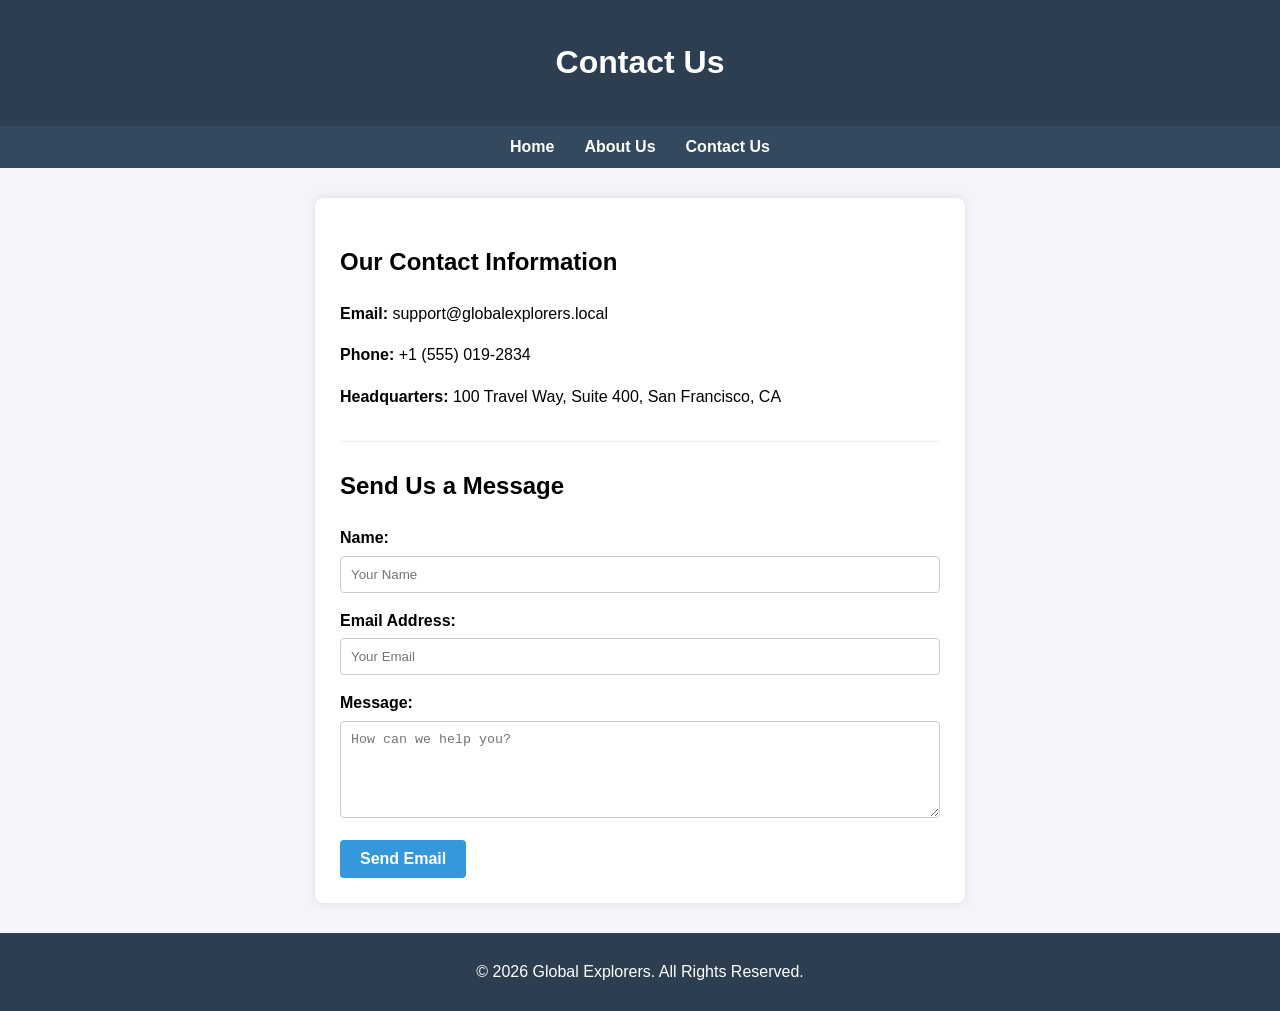
<file: contact.html>
<!DOCTYPE html>
<html lang="en">
<head>
    <meta charset="UTF-8">
    <meta name="viewport" content="width=device-width, initial-scale=1.0">
    <title>Contact Us - Travel Recommendations</title>
    <style>
        body { font-family: Arial, sans-serif; line-height: 1.6; margin: 0; padding: 0; background-color: #f4f4f9; }
        header { background: #2c3e50; color: #fff; padding: 1rem; text-align: center; }
        nav { display: flex; justify-content: center; background: #34495e; padding: 0.5rem; }
        nav a { color: white; margin: 0 15px; text-decoration: none; font-weight: bold; }
        nav a:hover { text-decoration: underline; }
        .container { max-width: 600px; margin: 30px auto; background: white; padding: 25px; border-radius: 8px; box-shadow: 0 0 10px rgba(0,0,0,0.1); }
        .form-group { margin-bottom: 15px; }
        .form-group label { display: block; margin-bottom: 5px; font-weight: bold; }
        .form-group input, .form-group textarea { width: 100%; padding: 10px; border: 1px solid #ccc; border-radius: 4px; box-sizing: border-box; }
        .btn-submit { background-color: #3498db; color: white; padding: 10px 20px; border: none; border-radius: 4px; cursor: pointer; font-size: 16px; font-weight: bold; }
        .btn-submit:hover { background-color: #2980b9; }
        .contact-info { margin-bottom: 25px; padding-bottom: 15px; border-bottom: 1px solid #eee; }
        footer { text-align: center; padding: 10px; background: #2c3e50; color: white; margin-top: 20px; }
    </style>
</head>
<body>

    <header>
        <h1>Contact Us</h1>
    </header>

    <nav>
        <a href="index.html">Home</a>
        <a href="about.html">About Us</a>
        <a href="contact.html">Contact Us</a>
    </nav>

    <div class="container">
        <div class="contact-info">
            <h2>Our Contact Information</h2>
            <p><strong>Email:</strong> support@globalexplorers.local</p>
            <p><strong>Phone:</strong> +1 (555) 019-2834</p>
            <p><strong>Headquarters:</strong> 100 Travel Way, Suite 400, San Francisco, CA</p>
        </div>

        <h2>Send Us a Message</h2>
        <form action="mailto:support@globalexplorers.local" method="post" enctype="text/plain">
            <div class="form-group">
                <label prejudices for="name">Name:</label>
                <input type="text" id="name" name="name" placeholder="Your Name" required>
            </div>
            
            <div class="form-group">
                <label for="email">Email Address:</label>
                <input type="email" id="email" name="email" placeholder="Your Email" required>
            </div>
            
            <div class="form-group">
                <label for="message">Message:</label>
                <textarea id="message" name="message" rows="5" placeholder="How can we help you?" required></textarea>
            </div>
            
            <button type="submit" class="btn-submit">Send Email</button>
        </form>
    </div>

    <footer>
        <p>&copy; 2026 Global Explorers. All Rights Reserved.</p>
    </footer>

</body>
</html>
</file>
